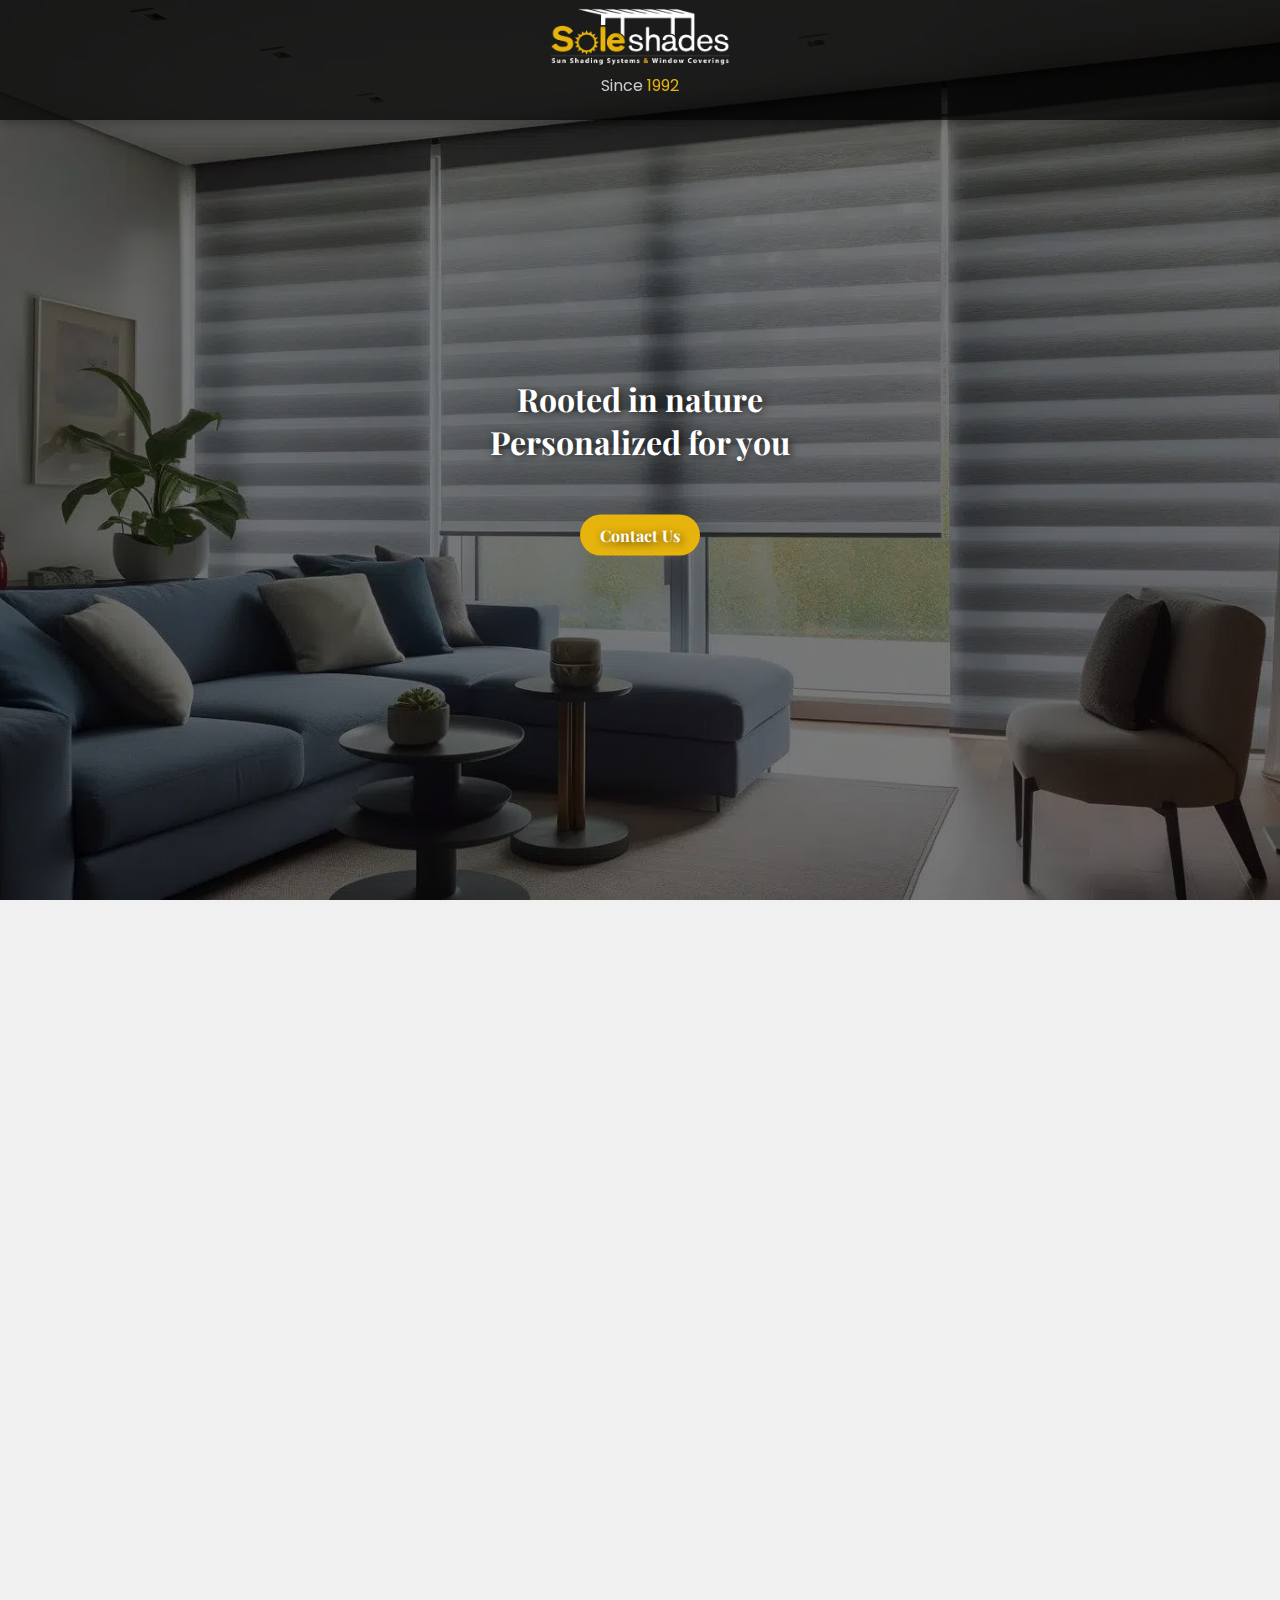
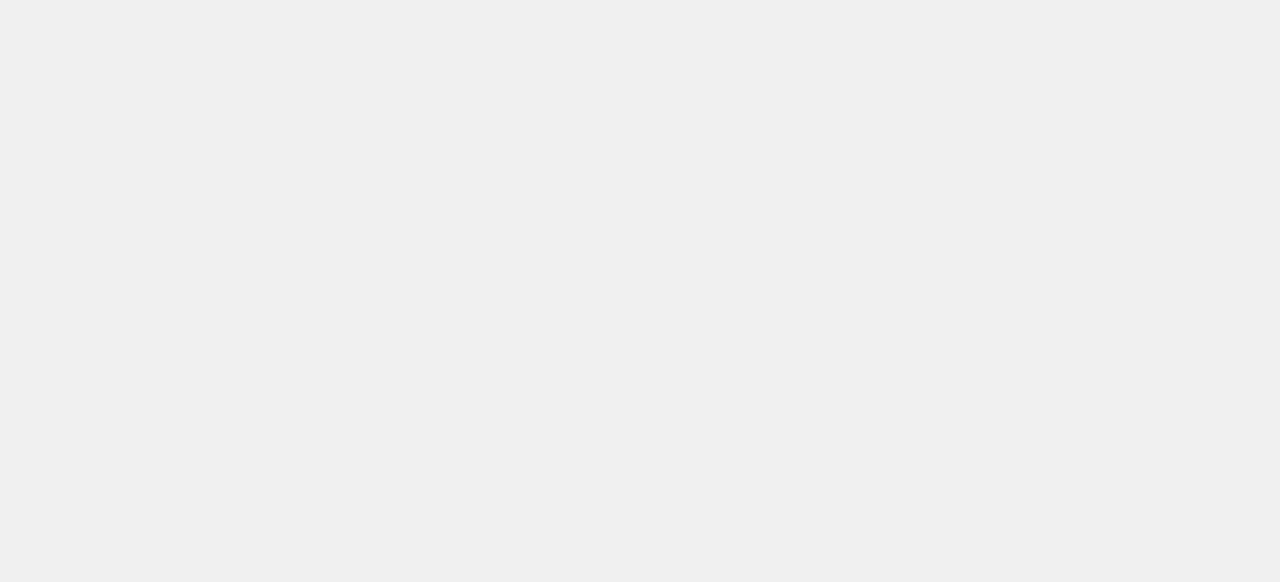
<file: Index.html>
<!DOCTYPE html>
<html lang="en">

<head>
	<meta charset="UTF-8">
	<meta name="viewport" content="width=device-width, initial-scale=1.0">
	<link rel="stylesheet" href="https://cdnjs.cloudflare.com/ajax/libs/font-awesome/6.1.1/css/all.min.css" />
	<link
		href="https://fonts.googleapis.com/css2?family=Poppins:wght@400;600&family=Playfair+Display:wght@700&display=swap"
		rel="stylesheet">
	<link rel="stylesheet" href="style.css">
	<title>SoleShades</title>
</head>

<body>
	<header>
		<div class="header-content">
			<img src="./Images/logo.png" alt="SOLE SHADES Logo" class="logo">
			<p class="since-text">Since <span class="highlight">1992</span></p>
		</div>
	</header>

	<div class="slideshow-container">
		<div class="fade-slider">
			<div class="slide fade">
				<img src="./Images/Slide1.webp" alt="Slide 1">
				<div class="overlay-text">
					<p>Rooted in nature<br>Personalized for you</p>
					<a href="javascript:void(0);" class="contact-btn" onclick="scrollToContact()">Contact Us</a>

				</div>
			</div>
			<div class="slide fade">
				<img src="./Images/Slide2.webp" alt="Slide 2">
				<div class="overlay-text">
					<p>Rooted in nature<br>Personalized for you</p>
					<a href="javascript:void(0);" class="contact-btn" onclick="scrollToContact()">Contact Us</a>
				</div>
			</div>
			<div class="slide fade">
				<img src="./Images/Slide3.png" alt="Slide 3">
				<div class="overlay-text">
					<p>Rooted in nature<br>Personalized for you</p>
					<a href="javascript:void(0);" class="contact-btn" onclick="scrollToContact()">Contact Us</a>
				</div>
			</div>
			<div class="slide fade">
				<img src="./Images/Slide4.jpg" alt="Slide 3">
				<div class="overlay-text">
					<p>Rooted in nature<br>Personalized for you</p>
					<a href="javascript:void(0);" class="contact-btn" onclick="scrollToContact()">Contact Us</a>
				</div>
			</div>
			<div class="slide fade">
				<img src="./Images/Slide5.jpg" alt="Slide 3">
				<div class="overlay-text">
					<p>Rooted in nature<br>Personalized for you</p>
					<a href="javascript:void(0);" class="contact-btn" onclick="scrollToContact()">Contact Us</a>
				</div>
			</div>
			<div class="slide fade">
				<img src="./Images/Slide6.jpg" alt="Slide 3">
				<div class="overlay-text">
					<p>Rooted in nature<br>Personalized for you</p>
					<a href="javascript:void(0);" class="contact-btn" onclick="scrollToContact()">Contact Us</a>
				</div>
			</div>
			<div class="slide fade">
				<img src="./Images/Slide7.jpeg" alt="Slide 3">
				<div class="overlay-text">
					<p>Rooted in nature<br>Personalized for you</p>
					<a href="javascript:void(0);" class="contact-btn" onclick="scrollToContact()">Contact Us</a>
				</div>
			</div>

			<div class="slide fade">
				<img src="./Images/Slide8.webp" alt="Slide 3">
				<div class="overlay-text">
					<p>Rooted in nature<br>Personalized for you</p>
					<a href="javascript:void(0);" class="contact-btn" onclick="scrollToContact()">Contact Us</a>
				</div>
			</div>
			<div class="slide fade">
				<img src="./Images/Slide9.jpg" alt="Slide 3">
				<div class="overlay-text">
					<p>Rooted in nature<br>Personalized for you</p>
					<a href="javascript:void(0);" class="contact-btn" onclick="scrollToContact()">Contact Us</a>
				</div>
			</div>

		</div>
	</div>


	<section id="about" class="about-section">
		<div class="about-content">
			<div class="about-text">
				<h2>About Us</h2>
				<p>
					At SoleShades, we specialize in crafting beautiful and functional window coverings using natural
					textiles.
					Our designs are inspired by the beauty of nature, tailored to bring elegance and individuality to
					your space.
				</p>
			</div>
			<div class="about-image">
				<img src="./Images/AboutUs.jpg" alt="About Us Image">
			</div>
		</div>
	</section>
	<!-- <section id="design" class="design-section">
		<h2>Designing with SoleShades</h2>
		<div class="design-gallery">
			<div class="design-item">
				<img src="design1.jpg" alt="Design Image 1">
				<div class="overlay">
					<p>Elegant Indoor Spaces</p>
				</div>
			</div>
			<div class="design-item">
				<img src="design2.jpg" alt="Design Image 2">
				<div class="overlay">
					<p>Modern Outdoor Dining</p>
				</div>
			</div>
			<div class="design-item">
				<img src="image3.jpg" alt="Design Image 3">
				<div class="overlay">
					<p>Relaxing Outdoor Lounge</p>
				</div>
			</div>
		</div>
	</section> -->

	<section id="contact" class="contact-section">
		<div class="find-us">
			<h2>Find Us</h2>
			<div class="find-us-info">
				<div class="find-item">
					<i class="fa-solid fa-phone"></i>
					<p>Call Us<br>+961 70068928</p>
				</div>
				<div class="find-item">
					<i class="fa-solid fa-map-marker-alt"></i>
					<p>Address<br>Kfaraaka Koura, Cedars Road</p>
				</div>
				<div class="find-item">
					<i class="fa-solid fa-envelope"></i>
					<p>Email<br>info@soleshadeslb.com</p>
				</div>
				<div class="find-item">
					<i class="fa-solid fa-clock"></i>
					<p>Office Hours<br>Mon-Sat 10:00 AM - 6:00 PM</p>
				</div>
			</div>
		</div>
		<footer>
			<div class="footer-content">
				<h2>SOLE SHADES</h2>
				<div class="social-media">
					<a href="https://www.facebook.com/profile.php?id=61552210214473&mibextid=ZbWKwL" target="_blank">
						<i class="fab fa-facebook-f"></i>
					</a>
					<a href="https://www.instagram.com/soleshadeslb?utm_source=ig_web_button_share_sheet&igshid=ZDNlZDc0MzIxNw=="
						target="_blank">
						<i class="fab fa-instagram"></i>
					</a>
				</div>
				<p>&copy; 2024 SOLE SHADES. All Rights Reserved.</p>
			</div>
		</footer>
	</section>
	<script src="script.js"></script>
</body>

</html>
</file>
<file: style.css>
body {
	font-family: 'Poppins', sans-serif;
	margin: 0;
	padding: 0;
	background: #f0f0f0;
	color: #333;
	overflow-x: hidden;
	max-width: 100%;
}

header {
	background-color: rgba(0, 0, 0, 0.7);
	color: white;
	height: 100px;
	display: flex;
	justify-content: center;
	align-items: center;
	position: fixed;
	width: 100%;
	top: 0;
	z-index: 1000;
	box-shadow: 0px 4px 8px rgba(0, 0, 0, 0.2);
	transition: height 0.3s ease, padding 0.3s ease, font-size 0.3s ease;
	padding: 10px 0;
}


.header-content {
	display: flex;
	align-items: center;
	justify-content: center;
	height: 100%;
	flex-direction: column;
	text-align: center;
	width: 100%;
}

.logo {
	width: 180px;
	height: auto;
	object-fit: cover;
	object-position: center;
	margin-bottom: 5px;
	transition: width 0.3s ease;
	min-width: 150px;
	margin: 0 auto;
}

@media (max-width: 768px) {
	.logo {
		width: 170px;
		min-width: 150px;
	}
}

@media (max-width: 480px) {
	.logo {
		width: 160px;
		min-width: 140px;
	}
}

@media (max-width: 430px) {
	.logo {
		width: 150px;
		min-width: 130px;
	}
}


.overlay-text {
	display: flex;
	flex-direction: column;
	align-items: center;
	justify-content: center;
	position: absolute;
	top: 50%;
	left: 50%;
	transform: translate(-50%, -50%);
	text-align: center;
	color: white;
	font-family: 'Playfair Display', serif;
	font-size: 32px;
	font-weight: 700;
	z-index: 2;
	text-shadow: 2px 2px 8px rgba(0, 0, 0, 0.7);
}

@media (max-width: 768px) {
	.overlay-text {
		font-size: 28px;
	}
}

@media (max-width: 480px) {
	.overlay-text {
		font-size: 24px;
	}
}

@media (max-width: 430px) {
	.overlay-text {
		font-size: 22px;
	}
}





.since-text {
	margin-top: 5px;
	font-size: 16px;
	color: #ccc;
	transition: font-size 0.3s ease;
	text-align: center;
}

.since-text .highlight {
	color: #e7b40e;
}


.slideshow-container {
	position: relative;
	width: 100%;
	height: 100vh;
	overflow: hidden;
	display: flex;
	justify-content: center;
	align-items: center;
}


.fade-slider {
	width: 100%;
	height: 100%;
	position: absolute;
}

.slide {
	width: 100%;
	height: 100%;
	position: absolute;
	top: 0;
	left: 0;
	opacity: 0;
	transition: opacity 1s ease-in-out;
}

.fade-slider .slide img {
	width: 100%;
	height: 100%;
	object-fit: cover;
	object-position: center;
	display: block;
	filter: brightness(80%);
}

.fade-slider .slide::before {
	content: '';
	position: absolute;
	top: 0;
	left: 0;
	width: 100%;
	height: 100%;
	background-color: rgba(0, 0, 0, 0.4);
	z-index: 1;
}




section {
	opacity: 0;
	transform: translateY(50px);
	transition: opacity 0.8s ease-out, transform 0.8s ease-out;
}

section.visible {
	opacity: 1;
	transform: translateY(0);
}

.see-more-btn {
	display: inline-block;
	margin-top: 20px;
	padding: 10px 20px;
	color: white;
	border: 2px solid #4a4a4a;
	border-radius: 50px;
	text-decoration: none;
	background-color: transparent;
	transition: background-color 0.3s ease, border-color 0.3s ease;
}

.see-more-btn:hover {
	background-color: rgba(74, 74, 74, 0.2);
	border-color: rgba(74, 74, 74, 0.9);
}

.about-section,
.contact-section,
.design-section,
.find-us,
.footer-content {
	background-color: #e0e0e0;
}

.about-section {
	padding: 60px 20px;
	display: flex;
	align-items: center;
	justify-content: center;
	background-color: #eaeaea;
	flex-direction: row;
}

.about-content {
	display: flex;
	max-width: 1200px;
	width: 100%;
	gap: 40px;
	align-items: center;
	flex-direction: row;
}

.about-text {
	flex: 1;
	text-align: left;
}

.about-image {
	flex: 1;
	text-align: right;
}

.about-image img {
	width: 100%;
	max-width: 300px;
	height: auto;
	box-shadow: 0px 4px 8px rgba(0, 0, 0, 0.2);
}

.about-text h2,
.contact-section h2,
.find-us h2,
.design-section h2,
.footer-content h2 {
	font-size: 36px;
	color: #16213e;
	font-family: 'Playfair Display', serif;
	margin-bottom: 20px;
}

.about-text p {
	font-size: 18px;
	color: #555;
	line-height: 1.6;
}

.about-image {
	flex: 1;
	text-align: right;
}

.about-image img {
	width: 100%;
	max-width: 500px;
	height: auto;
	box-shadow: 0px 4px 8px rgba(0, 0, 0, 0.2);
}

.contact-section {
	padding: 40px 20px;
	text-align: center;
}

.contact-info {
	display: flex;
	flex-wrap: wrap;
	justify-content: center;
	gap: 20px;
	margin: 20px 0;
}

.contact-item {
	display: flex;
	flex-direction: column;
	align-items: center;
	font-size: 18px;
	color: #333;
}

.contact-item i {
	font-size: 24px;
	margin-bottom: 10px;
	color: #16213e;
	transition: color 0.3s;
}

.contact-item:hover i {
	color: #0f3460;
}

footer {
	background-color: #1a1a2e;
	color: white;
	text-align: center;
	padding: 10px 0;
	font-size: 14px;
}

.social-media {
	margin-top: 20px;
	display: flex;
	justify-content: center;
	gap: 20px;
}

.social-icon {
	display: flex;
	align-items: center;
	justify-content: center;
	width: 50px;
	height: 50px;
	background-color: #16213e;
	color: white;
	border-radius: 50%;
	transition: background-color 0.3s ease, transform 0.3s ease;
	text-decoration: none;
	box-shadow: 0 4px 8px rgba(0, 0, 0, 0.2);
}

.social-icon i {
	font-size: 24px;
}

.social-icon:hover {
	background-color: #0f3460;
	transform: scale(1.1);
	box-shadow: 0 6px 12px rgba(0, 0, 0, 0.3);
}

.social-icon:active {
	transform: scale(0.95);
}


.find-us-info {
	display: flex;
	justify-content: space-around;
	flex-wrap: wrap;
}

.find-item {
	flex-basis: 22%;
	text-align: center;
}

.find-item i {
	font-size: 24px;
	color: #16213e;
	margin-bottom: 10px;
}

.footer-content p {
	font-size: 14px;
	color: #333;
}

@media (max-width: 768px) {

	.header-content h1 {
		font-size: 28px;
	}

	.slideshow-container {
		height: 60vh;
	}



	.about-section,
	.contact-section,
	.design-section,
	.about-content,
	.design-gallery,
	.find-us-info {
		flex-direction: column;
		align-items: center;
		width: 100%;
		box-sizing: border-box;
		padding-left: 10px;
		padding-right: 10px;
	}

	.about-image img,
	.design-item img {
		max-width: 100%;
		height: auto;
	}

	.about-image img {
		max-height: 200px;
	}

	.about-section {
		flex-direction: row;
	}

	.about-content {
		flex-direction: row;
	}

	.about-text {
		text-align: left;
	}

	.about-image {
		text-align: right;
	}
}

@media (max-width: 480px) {

	header {
		padding: 15px;
	}

	.slideshow-container {
		height: 50vh;
	}

	.header-content h1 {
		font-size: 24px;
	}

	.see-more-btn {
		padding: 8px 16px;
	}

	.about-section,
	.contact-section {
		padding: 20px 10px;
	}

	.about-text h2,
	.contact-section h2 {
		font-size: 28px;
	}

	.about-text p {
		font-size: 16px;
	}

	.contact-section h2 {
		font-size: 24px;
	}

	.about-image img {
		max-width: 100%;
	}

	.design-item {
		flex-basis: 100%;
	}
}

.intro-animation {
	background-color: rgba(0, 0, 0, 0.8);
	color: white;
	text-align: center;
	padding: 20px;
	animation: fadeOut 3s forwards;
	font-size: 24px;
	font-family: 'Playfair Display', serif;
}

@keyframes fadeOut {
	0% {
		opacity: 1;
	}

	100% {
		opacity: 0;
		display: none;
	}
}

img,
.container {
	max-width: 100%;
	height: auto;
}

.slideshow-container {
	position: relative;
	width: 100%;
	height: 100vh;
	overflow: hidden;
}

.fade-slider {
	width: 100%;
	height: 100%;
	position: absolute;
}

.slide {
	width: 100%;
	height: 100%;
	position: absolute;
	top: 0;
	left: 0;
	opacity: 0;
	transition: opacity 1s ease-in-out;
	background-size: cover;
	background-position: center;
	background-repeat: no-repeat;
}




.contact-btn {
	display: inline-block;
	margin-top: 20px;
	padding: 10px 20px;
	color: white;
	background-color: #e7b40e;
	border: none;
	border-radius: 50px;
	text-decoration: none;
	font-size: 16px;
	transition: background-color 0.3s ease, transform 0.3s ease;
}

.contact-btn:hover {
	background-color: #c7950e;
	transform: scale(1.05);
}
</file>
